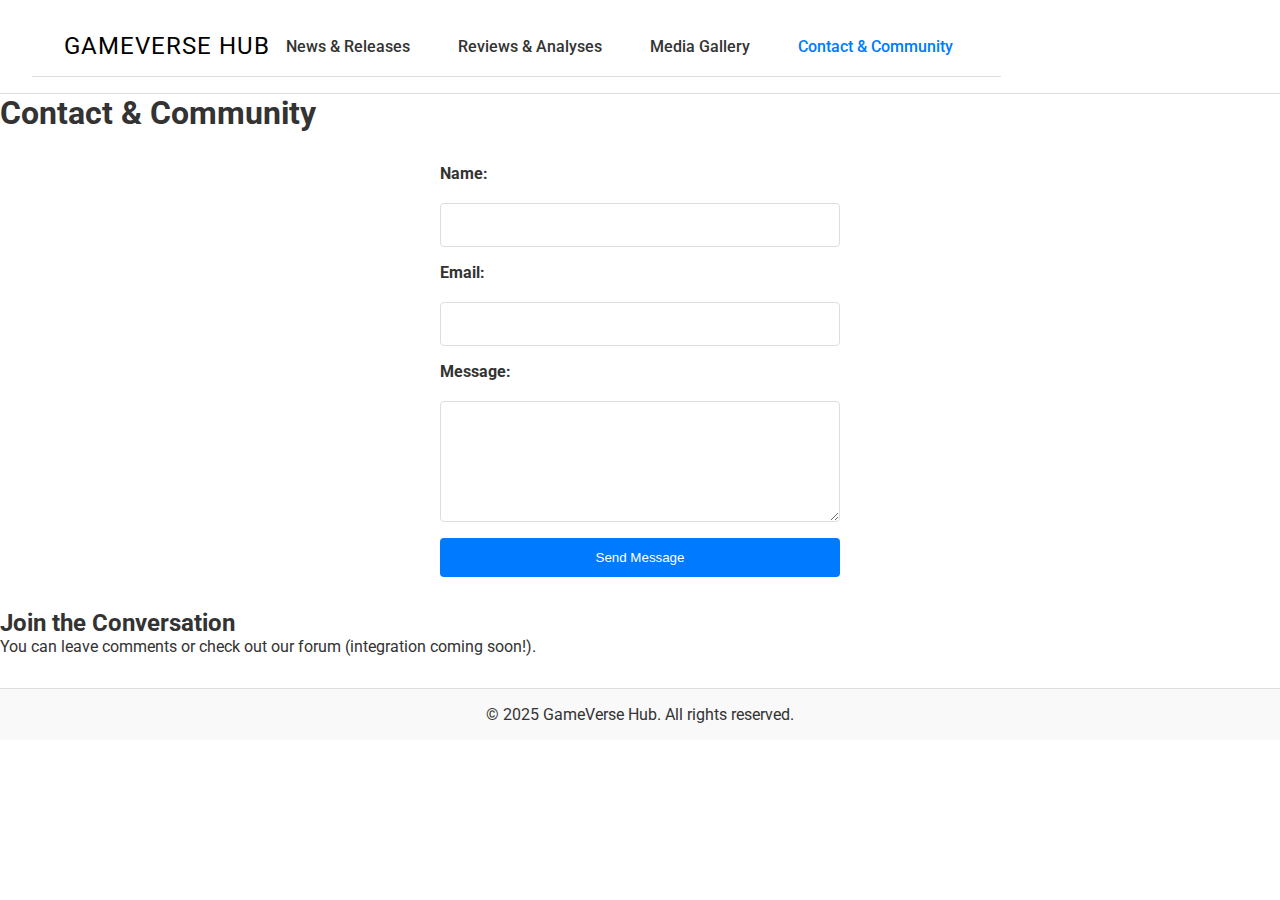
<file: contact.html>
<!DOCTYPE html>
<html lang="en">
<head>
  <meta charset="UTF-8">
  <title>Contact & Community - GameVerse Hub</title>
  <meta name="description" content="Send us a message or join the GameVerse community">
  <meta name="viewport" content="width=device-width, initial-scale=1.0">
  
  <link href="https://fonts.googleapis.com/css2?family=Oswald&family=Roboto&display=swap" rel="stylesheet">
  <link rel="stylesheet" href="css/styles.css">
</head>
<body>
  <header class="header">
    <nav class="navbar">
      <a href="index.html" class="logo">GameVerse Hub</a>
      <ul class="nav-menu">
        <li><a href="news.html">News & Releases</a></li>
        <li><a href="reviews.html">Reviews & Analyses</a></li>
        <li><a href="gallery.html">Media Gallery</a></li>
        <li><a href="contact.html" class="active">Contact & Community</a></li>
      </ul>
    </nav>
  </header>

  <main>
    <h1>Contact & Community</h1>
    <form id="contactForm" action="#" method="post">
      <label for="name">Name:</label>
      <input type="text" id="name" name="name" required>

      <label for="email">Email:</label>
      <input type="email" id="email" name="email" required>

      <label for="message">Message:</label>
      <textarea id="message" name="message" rows="5" required></textarea>

      <button type="submit">Send Message</button>
    </form>

    <section class="community">
      <h2>Join the Conversation</h2>
      <p>You can leave comments or check out our forum (integration coming soon!).</p>
    </section>
  </main>

  <footer>
    <p>&copy; 2025 GameVerse Hub. All rights reserved.</p>
  </footer>

  <script src="js/script.js"></script>
</body>
</html>
</file>
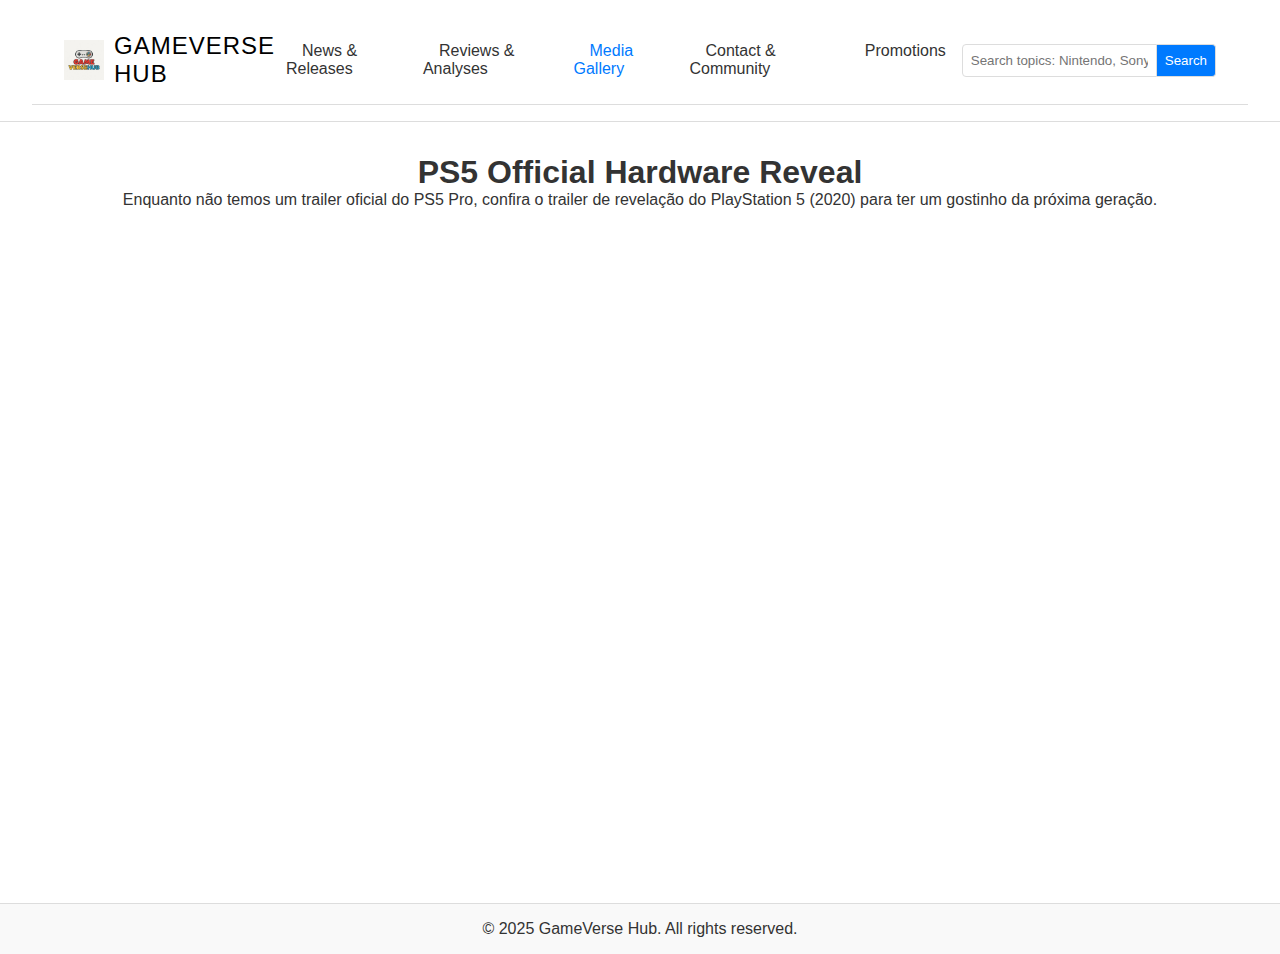
<file: gallery.html>
<!DOCTYPE html>
<html lang="en">
<head>
  <meta charset="UTF-8">
  <title>Media Gallery - GameVerse Hub</title>
  <meta name="description" content="PS5 Official Hardware Reveal Trailer">
  <meta name="viewport" content="width=device-width, initial-scale=1.0">

  <!-- CSS principal (inspirado no estilo Apple) -->
  <link rel="stylesheet" href="css/styles.css">

  <style>
    /* Ajusta a section para ocupar a tela quase inteira */
    .media-gallery {
      text-align: center;
      min-height: 80vh; 
      display: flex;
      flex-direction: column;
      justify-content: center;
      align-items: center;
      padding: 2rem;
    }

    .video-container {
      width: 90vw;       /* 90% da largura da tela */
      max-width: 1200px; /* Limite máximo de largura, opcional */
      height: 70vh;      /* 70% da altura da tela */
      position: relative;
    }

    .video-container iframe {
      width: 100%;
      height: 100%;
      border: none;
    }
  </style>
</head>
<body>
  <header class="header">
    <nav class="navbar">
      <div class="logo-container">
        <a href="index.html" class="logo">
          <img src="images/gameversehub_logo.jpg" alt="GameVerse Hub Logo" class="logo-img">
          GameVerse Hub
        </a>
      </div>
      <ul class="nav-menu">
        <li><a href="news.html">News & Releases</a></li>
        <li><a href="reviews.html">Reviews & Analyses</a></li>
        <li><a href="gallery.html" class="active">Media Gallery</a></li>
        <li><a href="contact.html">Contact & Community</a></li>
        <li><a href="promotions.html">Promotions</a></li>
      </ul>
      <div class="search-container">
        <input type="text" id="searchInput" placeholder="Search topics: Nintendo, Sony, Microsoft...">
        <button id="searchBtn">Search</button>
      </div>
    </nav>
  </header>

  <main>
    <section class="media-gallery">
      <!-- Título e descrição podem mencionar “PS5 Pro” ou “PS5 Official Reveal” -->
      <h1>PS5 Official Hardware Reveal</h1>
      <p>
        Enquanto não temos um trailer oficial do PS5 Pro, confira o trailer de revelação
        do PlayStation 5 (2020) para ter um gostinho da próxima geração.
      </p>
      
      <div class="video-container">
        <!-- Substitua este link pelo vídeo oficial do PS5 Pro assim que a Sony disponibilizar -->
        <iframe
          src="https://www.youtube.com/embed/RkC0l4iekYo"
          title="PS5 Official Hardware Reveal"
          allowfullscreen>
        </iframe>
      </div>
    </section>
  </main>

  <footer>
    <p>&copy; 2025 GameVerse Hub. All rights reserved.</p>
    <!-- Banner de consentimento de cookies -->
    <div id="cookieConsent" class="cookie-consent">
      <p>This website uses cookies to ensure you get the best experience.</p>
      <button id="acceptCookies">Accept</button>
    </div>
  </footer>

  <script src="js/script.js"></script>
</body>
</html>
</file>
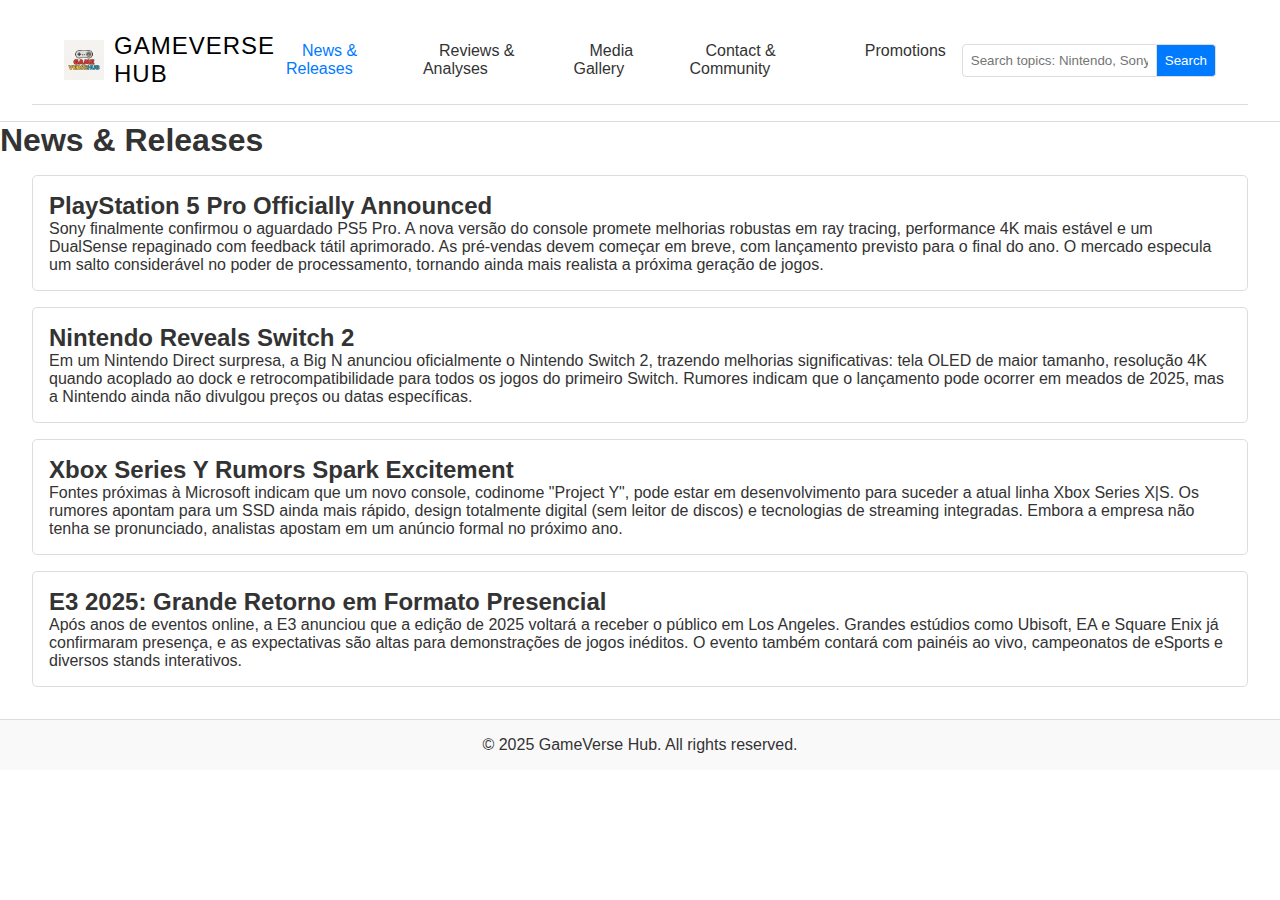
<file: news.html>
<!DOCTYPE html>
<html lang="en">
<head>
  <meta charset="UTF-8">
  <title>News & Releases - GameVerse Hub</title>
  <meta name="description" content="Latest videogame news and releases">
  <meta name="viewport" content="width=device-width, initial-scale=1.0">
  
  <!-- CSS principal (inspirado no estilo Apple) -->
  <link rel="stylesheet" href="css/styles.css">
</head>
<body>
  <header class="header">
    <nav class="navbar">
      <div class="logo-container">
        <a href="index.html" class="logo">
          <img src="images/gameversehub_logo.jpg" alt="GameVerse Hub Logo" class="logo-img">
          GameVerse Hub
        </a>
      </div>
      <ul class="nav-menu">
        <li><a href="news.html" class="active">News & Releases</a></li>
        <li><a href="reviews.html">Reviews & Analyses</a></li>
        <li><a href="gallery.html">Media Gallery</a></li>
        <li><a href="contact.html">Contact & Community</a></li>
        <li><a href="promotions.html">Promotions</a></li>
      </ul>
      <div class="search-container">
        <input type="text" id="searchInput" placeholder="Search topics: Nintendo, Sony, Microsoft...">
        <button id="searchBtn">Search</button>
      </div>
    </nav>
  </header>

  <main>
    <h1>News & Releases</h1>
    
    <!-- Notícia 1 -->
    <article class="news-article">
      <h2>PlayStation 5 Pro Officially Announced</h2>
      <p>
        Sony finalmente confirmou o aguardado PS5 Pro. A nova versão do console promete melhorias
        robustas em ray tracing, performance 4K mais estável e um DualSense repaginado com feedback 
        tátil aprimorado. As pré-vendas devem começar em breve, com lançamento previsto para o final 
        do ano. O mercado especula um salto considerável no poder de processamento, tornando ainda 
        mais realista a próxima geração de jogos.
      </p>
    </article>

    <!-- Notícia 2 -->
    <article class="news-article">
      <h2>Nintendo Reveals Switch 2</h2>
      <p>
        Em um Nintendo Direct surpresa, a Big N anunciou oficialmente o Nintendo Switch 2, trazendo
        melhorias significativas: tela OLED de maior tamanho, resolução 4K quando acoplado ao dock e 
        retrocompatibilidade para todos os jogos do primeiro Switch. Rumores indicam que o 
        lançamento pode ocorrer em meados de 2025, mas a Nintendo ainda não divulgou preços ou 
        datas específicas.
      </p>
    </article>
    
    <!-- Notícia 3 -->
    <article class="news-article">
      <h2>Xbox Series Y Rumors Spark Excitement</h2>
      <p>
        Fontes próximas à Microsoft indicam que um novo console, codinome "Project Y", pode estar em 
        desenvolvimento para suceder a atual linha Xbox Series X|S. Os rumores apontam para um SSD 
        ainda mais rápido, design totalmente digital (sem leitor de discos) e tecnologias de 
        streaming integradas. Embora a empresa não tenha se pronunciado, analistas apostam em um 
        anúncio formal no próximo ano.
      </p>
    </article>

    <!-- Notícia 4 -->
    <article class="news-article">
      <h2>E3 2025: Grande Retorno em Formato Presencial</h2>
      <p>
        Após anos de eventos online, a E3 anunciou que a edição de 2025 voltará a receber o público
        em Los Angeles. Grandes estúdios como Ubisoft, EA e Square Enix já confirmaram presença, e 
        as expectativas são altas para demonstrações de jogos inéditos. O evento também contará com 
        painéis ao vivo, campeonatos de eSports e diversos stands interativos.
      </p>
    </article>

  </main>

  <footer>
    <p>&copy; 2025 GameVerse Hub. All rights reserved.</p>
    <!-- Banner de consentimento de cookies (seu script.js irá gerenciar) -->
    <div id="cookieConsent" class="cookie-consent">
      <p>This website uses cookies to ensure you get the best experience.</p>
      <button id="acceptCookies">Accept</button>
    </div>
  </footer>

  <!-- Script principal com funcionalidades -->
  <script src="js/script.js"></script>
</body>
</html>
</file>
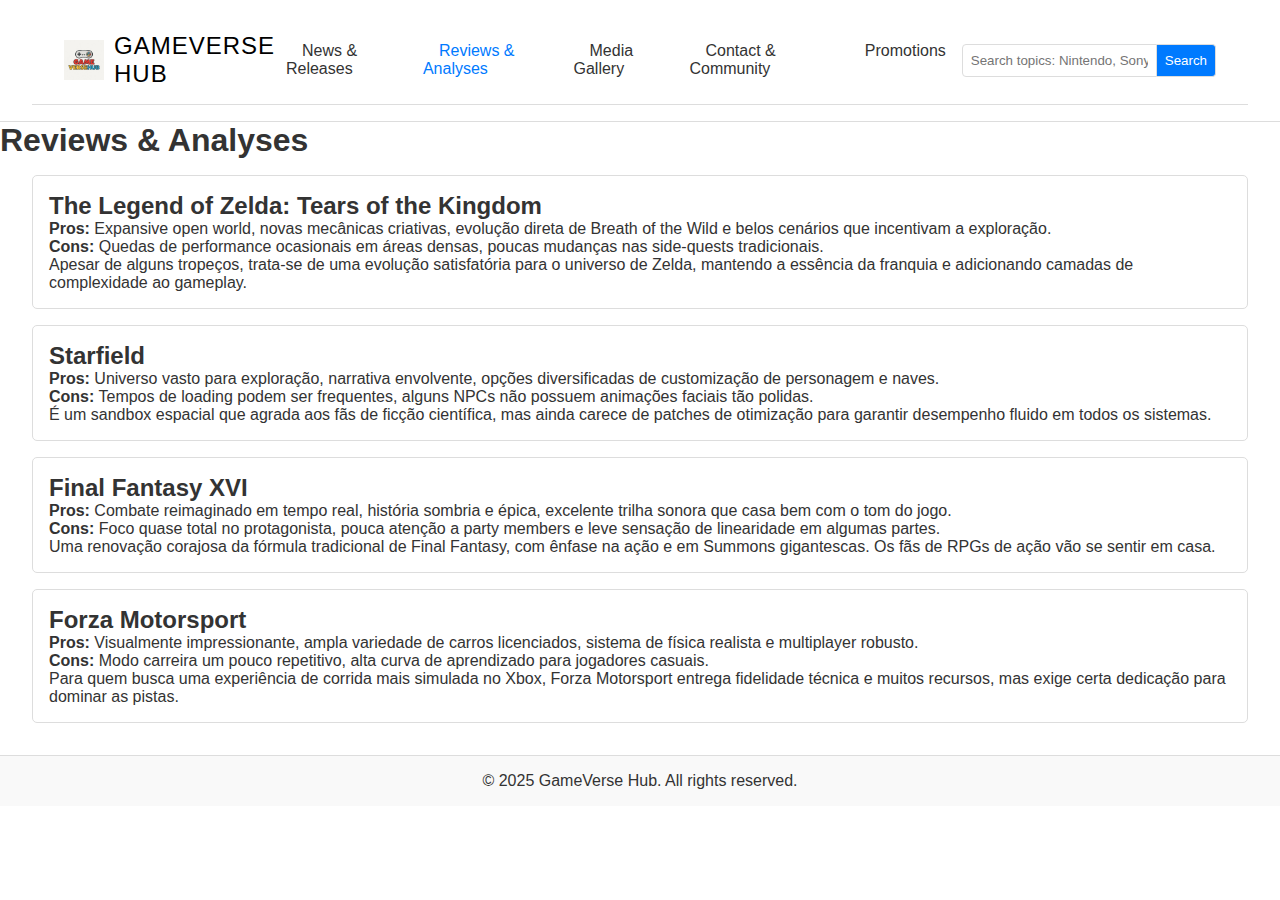
<file: reviews.html>
<!DOCTYPE html>
<html lang="en">
<head>
  <meta charset="UTF-8">
  <title>Reviews & Analyses - GameVerse Hub</title>
  <meta name="description" content="Articles and videos featuring game reviews, pros, cons, and gameplay tips">
  <meta name="viewport" content="width=device-width, initial-scale=1.0">

  <!-- CSS principal (inspirado no estilo Apple) -->
  <link rel="stylesheet" href="css/styles.css">
</head>
<body>
  <header class="header">
    <nav class="navbar">
      <div class="logo-container">
        <a href="index.html" class="logo">
          <img src="images/gameversehub_logo.jpg" alt="GameVerse Hub Logo" class="logo-img">
          GameVerse Hub
        </a>
      </div>
      <ul class="nav-menu">
        <li><a href="news.html">News & Releases</a></li>
        <li><a href="reviews.html" class="active">Reviews & Analyses</a></li>
        <li><a href="gallery.html">Media Gallery</a></li>
        <li><a href="contact.html">Contact & Community</a></li>
        <li><a href="promotions.html">Promotions</a></li>
      </ul>
      <div class="search-container">
        <input type="text" id="searchInput" placeholder="Search topics: Nintendo, Sony, Microsoft...">
        <button id="searchBtn">Search</button>
      </div>
    </nav>
  </header>

  <main>
    <h1>Reviews & Analyses</h1>

    <!-- Review 1 -->
    <section class="review">
      <h2>The Legend of Zelda: Tears of the Kingdom</h2>
      <p>
        <strong>Pros:</strong> Expansive open world, novas mecânicas criativas, evolução direta de 
        Breath of the Wild e belos cenários que incentivam a exploração.
      </p>
      <p>
        <strong>Cons:</strong> Quedas de performance ocasionais em áreas densas, poucas mudanças nas 
        side-quests tradicionais.
      </p>
      <p>
        Apesar de alguns tropeços, trata-se de uma evolução satisfatória para o universo de Zelda, 
        mantendo a essência da franquia e adicionando camadas de complexidade ao gameplay.
      </p>
    </section>

    <!-- Review 2 -->
    <section class="review">
      <h2>Starfield</h2>
      <p>
        <strong>Pros:</strong> Universo vasto para exploração, narrativa envolvente, opções 
        diversificadas de customização de personagem e naves.
      </p>
      <p>
        <strong>Cons:</strong> Tempos de loading podem ser frequentes, alguns NPCs não possuem 
        animações faciais tão polidas.
      </p>
      <p>
        É um sandbox espacial que agrada aos fãs de ficção científica, mas ainda carece de patches 
        de otimização para garantir desempenho fluido em todos os sistemas.
      </p>
    </section>

    <!-- Review 3 -->
    <section class="review">
      <h2>Final Fantasy XVI</h2>
      <p>
        <strong>Pros:</strong> Combate reimaginado em tempo real, história sombria e épica, 
        excelente trilha sonora que casa bem com o tom do jogo.
      </p>
      <p>
        <strong>Cons:</strong> Foco quase total no protagonista, pouca atenção a party members e 
        leve sensação de linearidade em algumas partes.
      </p>
      <p>
        Uma renovação corajosa da fórmula tradicional de Final Fantasy, com ênfase na ação e em 
        Summons gigantescas. Os fãs de RPGs de ação vão se sentir em casa.
      </p>
    </section>

    <!-- Review 4 -->
    <section class="review">
      <h2>Forza Motorsport</h2>
      <p>
        <strong>Pros:</strong> Visualmente impressionante, ampla variedade de carros licenciados, 
        sistema de física realista e multiplayer robusto.
      </p>
      <p>
        <strong>Cons:</strong> Modo carreira um pouco repetitivo, alta curva de aprendizado para 
        jogadores casuais.
      </p>
      <p>
        Para quem busca uma experiência de corrida mais simulada no Xbox, Forza Motorsport entrega 
        fidelidade técnica e muitos recursos, mas exige certa dedicação para dominar as pistas.
      </p>
    </section>
    
  </main>

  <footer>
    <p>&copy; 2025 GameVerse Hub. All rights reserved.</p>
    <div id="cookieConsent" class="cookie-consent">
      <p>This website uses cookies to ensure you get the best experience.</p>
      <button id="acceptCookies">Accept</button>
    </div>
  </footer>

  <!-- Script principal com funcionalidades -->
  <script src="js/script.js"></script>
</body>
</html>
</file>
<file: css/styles.css>
/* Paleta de cores e variáveis */
:root {
  --primary-color: #007aff;
  --text-color: #333333;
  --heading-color: #000000;
  --bg-color: #ffffff;
  --border-color: #dddddd;
  --secondary-bg-color: #f9f9f9;
}

/* Reset e tipografia */
/* Fonte inspirada no estilo Apple: utiliza -apple-system e outras fontes modernas */
* {
  box-sizing: border-box;
  margin: 0;
  padding: 0;
}

body {
  font-family: -apple-system, BlinkMacSystemFont, 'Segoe UI', Roboto, Helvetica, Arial, sans-serif;
  /* Removemos o estilo itálico para um visual mais clean e profissional */
  font-style: normal;
  background-color: var(--bg-color);
  color: var(--text-color);
  min-height: 100vh;
}

/* Navbar */
.header, .navbar {
  display: flex;
  align-items: center;
  justify-content: space-between;
  padding: 1rem 2rem;
  border-bottom: 1px solid var(--border-color);
}

.logo {
  font-size: 1.5rem;
  color: var(--heading-color);
  text-decoration: none;
  text-transform: uppercase;
  letter-spacing: 1px;
  display: flex;
  align-items: center;
}

.logo-img {
  height: 40px;
  margin-right: 10px;
}

.nav-menu {
  list-style: none;
  display: flex;
  gap: 1rem;
}

.nav-menu li a {
  color: var(--text-color);
  text-decoration: none;
  padding: 0.5rem 1rem;
  transition: color 0.3s;
  font-weight: 500;
}

.nav-menu li a:hover,
.nav-menu li a.active {
  color: var(--primary-color);
}

/* Search Bar */
.search-container {
  display: flex;
  align-items: center;
}

.search-container input {
  padding: 0.5rem;
  border: 1px solid var(--border-color);
  border-radius: 4px 0 0 4px;
}

.search-container button {
  padding: 0.5rem;
  border: 1px solid var(--border-color);
  border-left: none;
  border-radius: 0 4px 4px 0;
  background-color: var(--primary-color);
  color: #fff;
  cursor: pointer;
  transition: background-color 0.3s;
}

.search-container button:hover {
  background-color: #005bb5;
}

/* Hero Section */
.hero {
  text-align: center;
  padding: 4rem 1rem;
  background: url('../images/hero-background.jpg') no-repeat center center/cover; /* opcional */
}

.hero h1 {
  font-size: 2.5rem;
  margin-bottom: 1rem;
  color: var(--heading-color);
}

.hero p {
  font-size: 1.2rem;
  margin-bottom: 2rem;
  max-width: 600px;
  margin-left: auto;
  margin-right: auto;
  line-height: 1.6;
  color: #666666;
}

.btn {
  background-color: var(--primary-color);
  border: none;
  padding: 0.75rem 1.5rem;
  font-size: 1.2rem;
  color: #ffffff;
  cursor: pointer;
  border-radius: 4px;
  transition: background 0.3s;
}

.btn:hover {
  background-color: #005bb5;
}

/* Seção de Promoções e Carousel */
.promotions {
  padding: 2rem;
  text-align: center;
}

.carousel {
  position: relative;
  display: flex;
  overflow: hidden;
  margin: 1rem auto;
  max-width: 800px;
}

.carousel .slide {
  min-width: 100%;
  transition: transform 0.5s ease;
  display: flex;
  flex-direction: column;
  align-items: center;
}

.carousel .slide img {
  max-width: 100%;
  border: 1px solid var(--border-color);
  border-radius: 5px;
  margin-bottom: 1rem;
}

.carousel-btn {
  background-color: var(--primary-color);
  border: none;
  color: #fff;
  padding: 0.5rem 1rem;
  cursor: pointer;
  position: absolute;
  top: 50%;
  transform: translateY(-50%);
  z-index: 2;
}

#prevSlide {
  left: 10px;
}

#nextSlide {
  right: 10px;
}

/* Conteúdo Dinâmico e Cards */
.dynamic-content {
  padding: 2rem;
}

.dynamic-content h2 {
  margin-bottom: 1.5rem;
  color: var(--heading-color);
  font-size: 1.8rem;
}

.games-container {
  display: flex;
  flex-wrap: wrap;
  gap: 2rem;
  justify-content: center;
}

.game, .product-card {
  background: #ffffff;
  border: 1px solid var(--border-color);
  border-radius: 8px;
  padding: 1.5rem;
  width: 250px;
  text-align: center;
  transition: box-shadow 0.3s, transform 0.3s;
}

.game:hover, .product-card:hover {
  box-shadow: 0 4px 16px rgba(0,0,0,0.1);
  transform: translateY(-3px);
}

.game img, .product-card img {
  max-width: 100%;
  border-radius: 4px;
  margin-bottom: 1rem;
}

/* Artigos de Notícias e Reviews */
.news-article, .review {
  background: #ffffff;
  border: 1px solid var(--border-color);
  border-radius: 5px;
  margin: 1rem 2rem;
  padding: 1rem;
}

.news-article h3, .review h3 {
  margin-bottom: 0.5rem;
  color: var(--heading-color);
}

/* Galeria */
.gallery {
  display: flex;
  flex-wrap: wrap;
  gap: 1rem;
  justify-content: center;
  margin: 2rem;
}

.gallery figure {
  max-width: 300px;
  text-align: center;
}

.gallery img, .gallery iframe {
  max-width: 100%;
  border: 1px solid var(--border-color);
  border-radius: 5px;
}

/* Formulários */
form {
  display: flex;
  flex-direction: column;
  gap: 1rem;
  max-width: 400px;
  margin: 2rem auto;
}

form label {
  font-weight: bold;
  margin-bottom: 0.25rem;
}

form input, form textarea {
  padding: 0.75rem;
  border: 1px solid var(--border-color);
  border-radius: 4px;
  background-color: #fff;
  color: #000;
  font-size: 1rem;
}

form button {
  background-color: var(--primary-color);
  color: #ffffff;
  border: none;
  padding: 0.75rem 1.5rem;
  border-radius: 4px;
  cursor: pointer;
  transition: background-color 0.3s;
}

form button:hover {
  background-color: #005bb5;
}

/* Footer */
footer {
  text-align: center;
  padding: 1rem;
  background: var(--secondary-bg-color);
  border-top: 1px solid var(--border-color);
  margin-top: 2rem;
}

/* Banner de Cookie Consent */
.cookie-consent {
  background: #f1f1f1;
  padding: 1rem;
  position: fixed;
  bottom: 0;
  width: 100%;
  display: none;
  justify-content: center;
  align-items: center;
  gap: 1rem;
}

/* Modal */
.modal {
  display: none; 
  position: fixed; 
  z-index: 9999; 
  left: 0;
  top: 0;
  width: 100%; 
  height: 100%; 
  overflow: auto; 
  background-color: rgba(0,0,0,0.5);
}

.modal-content {
  background-color: #fff;
  margin: 5% auto;
  padding: 1.5rem;
  border: 1px solid var(--border-color);
  width: 80%;
  max-width: 800px;
  border-radius: 5px;
  position: relative;
}

.close, .close-newsletter {
  color: #666666;
  float: right;
  font-size: 1.5rem;
  font-weight: bold;
  cursor: pointer;
  position: absolute;
  top: 15px;
  right: 15px;
}

.close:hover, .close-newsletter:hover {
  color: #000000;
}

/* Botão Back to Top */
.back-to-top {
  display: none;
  position: fixed;
  bottom: 30px;
  right: 30px;
  background-color: var(--primary-color);
  color: #fff;
  border: none;
  padding: 0.75rem;
  border-radius: 50%;
  cursor: pointer;
  font-size: 1.2rem;
}

/* Responsividade */
@media (max-width: 768px) {
  .navbar .nav-menu {
    flex-direction: column;
    gap: 0.5rem;
  }
  
  .hero h1 {
    font-size: 2rem;
  }
  
  .games-container, .promotions-list {
    flex-direction: column;
    align-items: center;
  }
  
  .game, .product-card {
    width: 80%;
    margin: 0 auto;
  }
}
</file>
